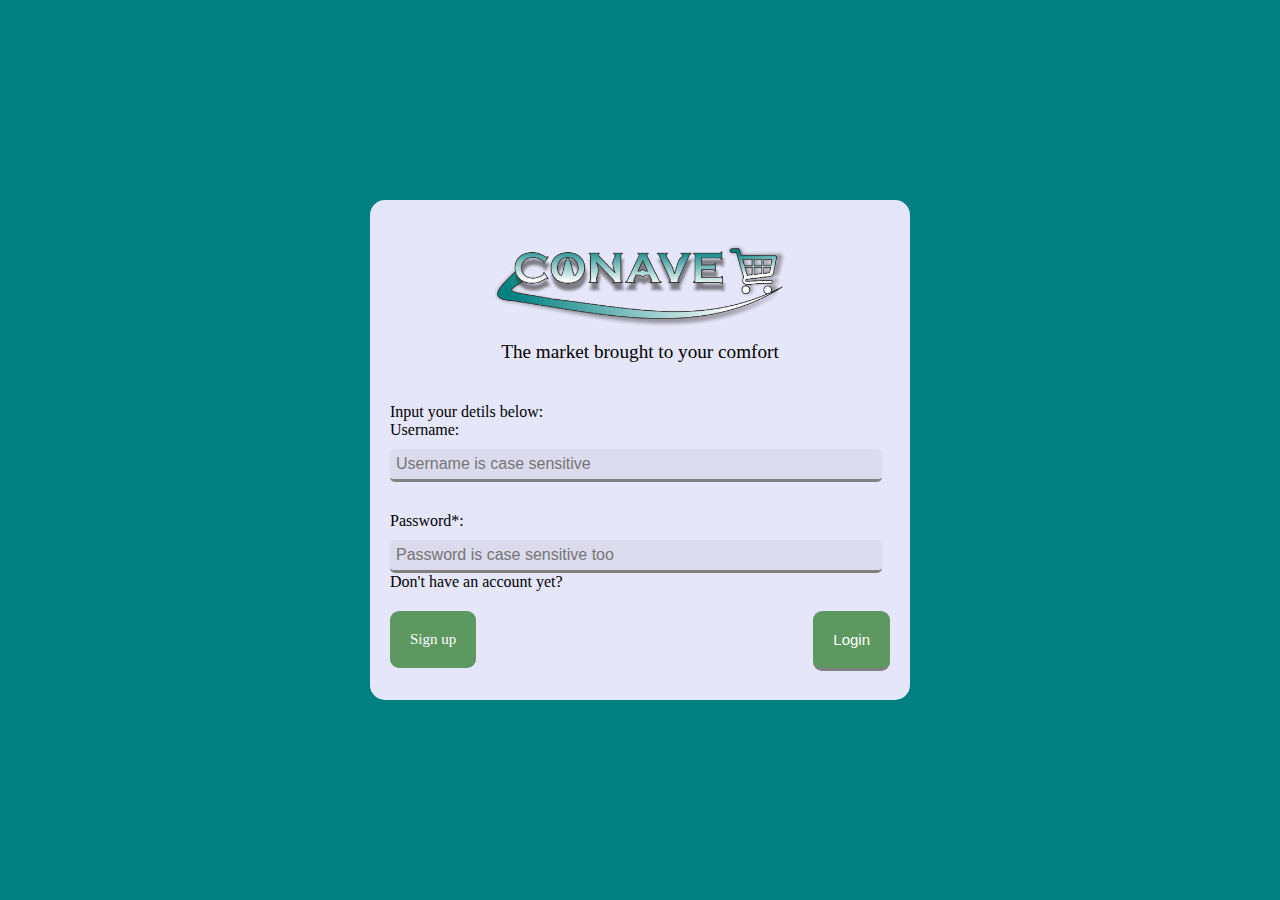
<file: index.html>
<!DOCTYPE html>
<html lang="en">
<head>
    <meta charset="UTF-8">
    <meta http-equiv="X-UA-Compatible" content="IE=edge">
    <meta name="viewport" content="width=device-width, initial-scale=1.0">
    <link rel="stylesheet" href="css\style.css">
    <link rel="stylesheet" href="css\login.css">
    <title>Log-in</title>
</head>
<body>
    <div class="container">
        <p class="header"><img src="OTHERS\logo\Conave logo teal.png" id="logo" alt="logo"></p>
        <p class="sub">The market brought to your comfort</p>
        <!--<p id="reg">Registration Succesful</p>-->
        <p>Input your detils below:</p>
        <form class="first" onsubmit="validate()">
            <p>Username: <br> <span id="uname"></span></p>
            <input type="text" value="" id="username" placeholder="Username is case sensitive"><br>
            <p>Password*: <br> <span id="pname"></span></p>
            <input type="password" name="" id="password" placeholder="Password is case sensitive too">
            <p id="dont">Don't have an account yet? </p>
            <div id="sign"><a href="html\register.html">Sign up</a></div>
            <div id="login"><input type="submit" value="Login" id="submit"></div>
        </form>
    </div>
    <script src="js\login.js"></script>
</body>
</html>
</file>
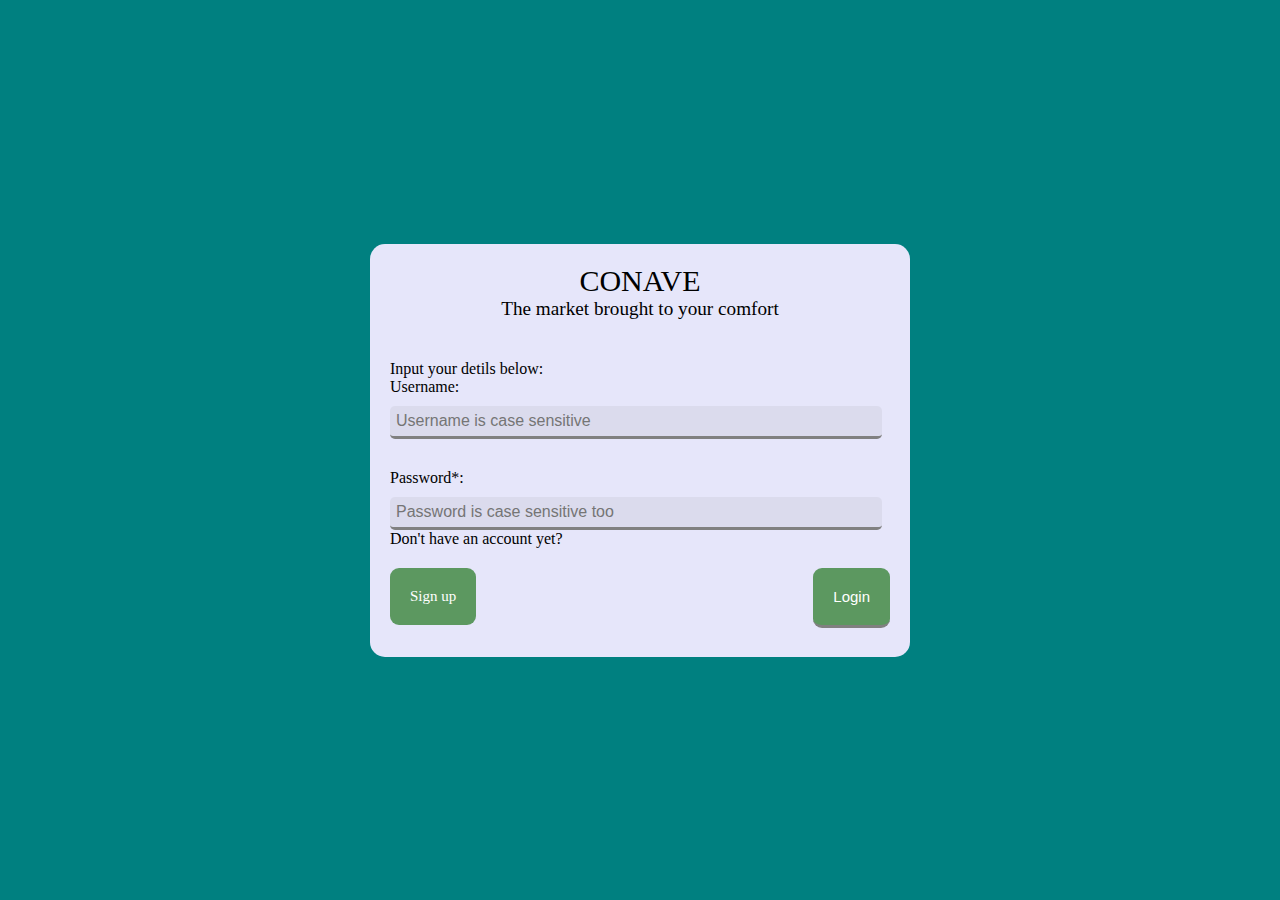
<file: html/index.html>
<!DOCTYPE html>
<html lang="en">
<head>
    <meta charset="UTF-8">
    <meta http-equiv="X-UA-Compatible" content="IE=edge">
    <meta name="viewport" content="width=device-width, initial-scale=1.0">
    <link rel="stylesheet" href="..\css\style.css">
    <link rel="stylesheet" href="..\css\login.css">
    <title>Log-in</title>
</head>
<body>
    <div class="container">
        <p class="header">conave</p>
        <p class="sub">The market brought to your comfort</p>
        <!--<p id="reg">Registration Succesful</p>-->
        <p>Input your detils below:</p>
        <form class="first" onsubmit="validate()">
            <p>Username: <br> <span id="uname"></span></p>
            <input type="text" value="" id="username" placeholder="Username is case sensitive"><br>
            <p>Password*: <br> <span id="pname"></span></p>
            <input type="password" name="" id="password" placeholder="Password is case sensitive too">
            <p id="dont">Don't have an account yet? </p>
            <div id="sign"><a href="register.html">Sign up</a></div>
            <div id="login"><input type="submit" value="Login" id="submit"></div>
        </form>
    </div>
    <script src="..\js\login.js"></script>
</body>
</html>
</file>
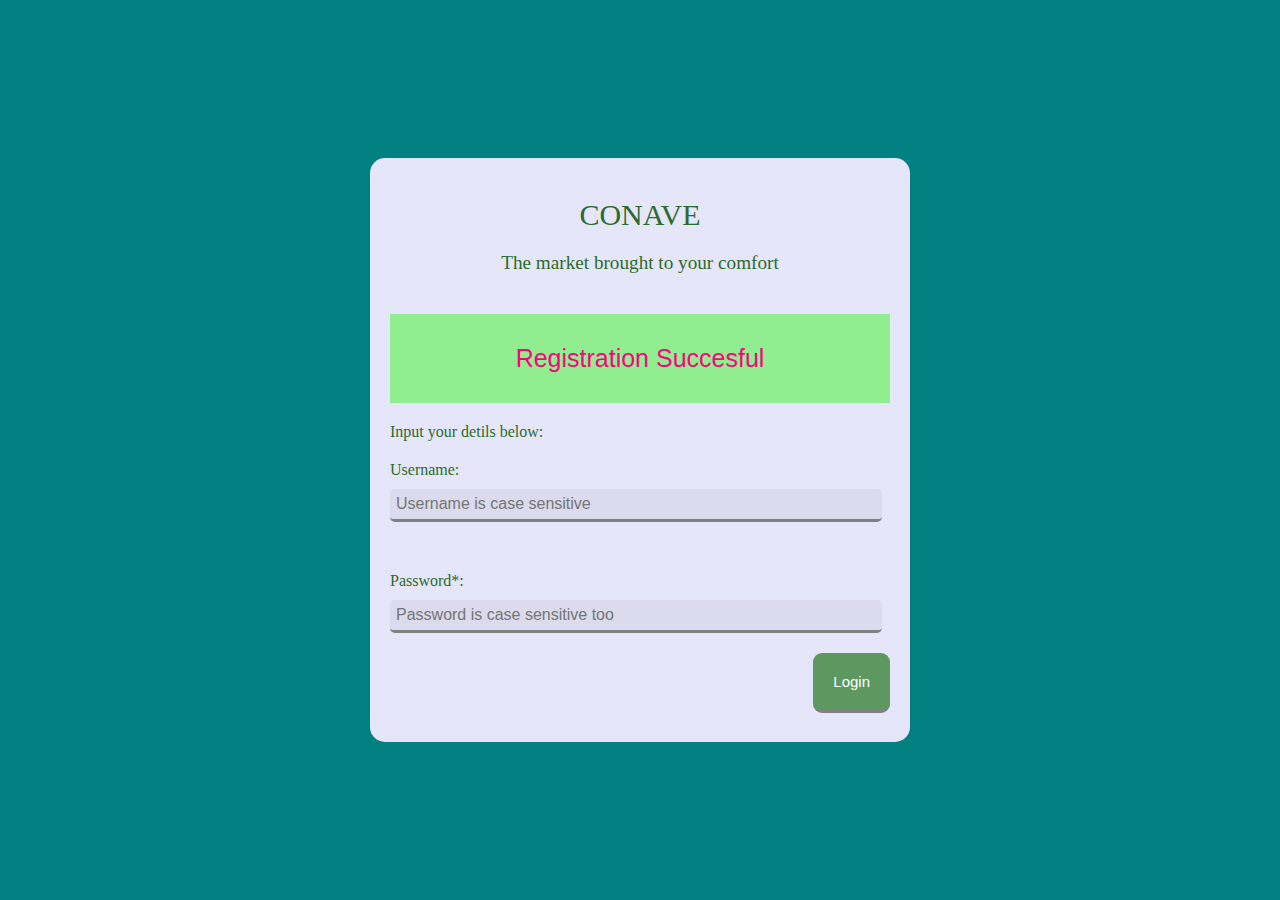
<file: login.html>
<!DOCTYPE html>
<html lang="en">
<head>
    <meta charset="UTF-8">
    <meta http-equiv="X-UA-Compatible" content="IE=edge">
    <meta name="viewport" content="width=device-width, initial-scale=1.0">
    <link rel="stylesheet" href="style.css">
    <link rel="stylesheet" href="login.css">
    <title>Sign-in</title>
</head>
<body>
    <div class="container">
        <p class="header">conave</p>
        <p class="sub">The market brought to your comfort</p>
        <p id="reg">Registration Succesful</p>
        <p>Input your detils below:</p>
        <form class="first" onsubmit="validate()">
            <p>Username: <br> <span id="uname"></span></p>
            <input type="text" value="" id="username" placeholder="Username is case sensitive"><br>

            <p>Password*: <br> <span id="pname"></span></p>
            <input type="password" name="" id="password" placeholder="Password is case sensitive too">

            <div id="login"><input type="submit" value="Login" id="submit"></div>
        </form>
    </div>
    <script src="login.js"></script>
</body>
</html>
</file>
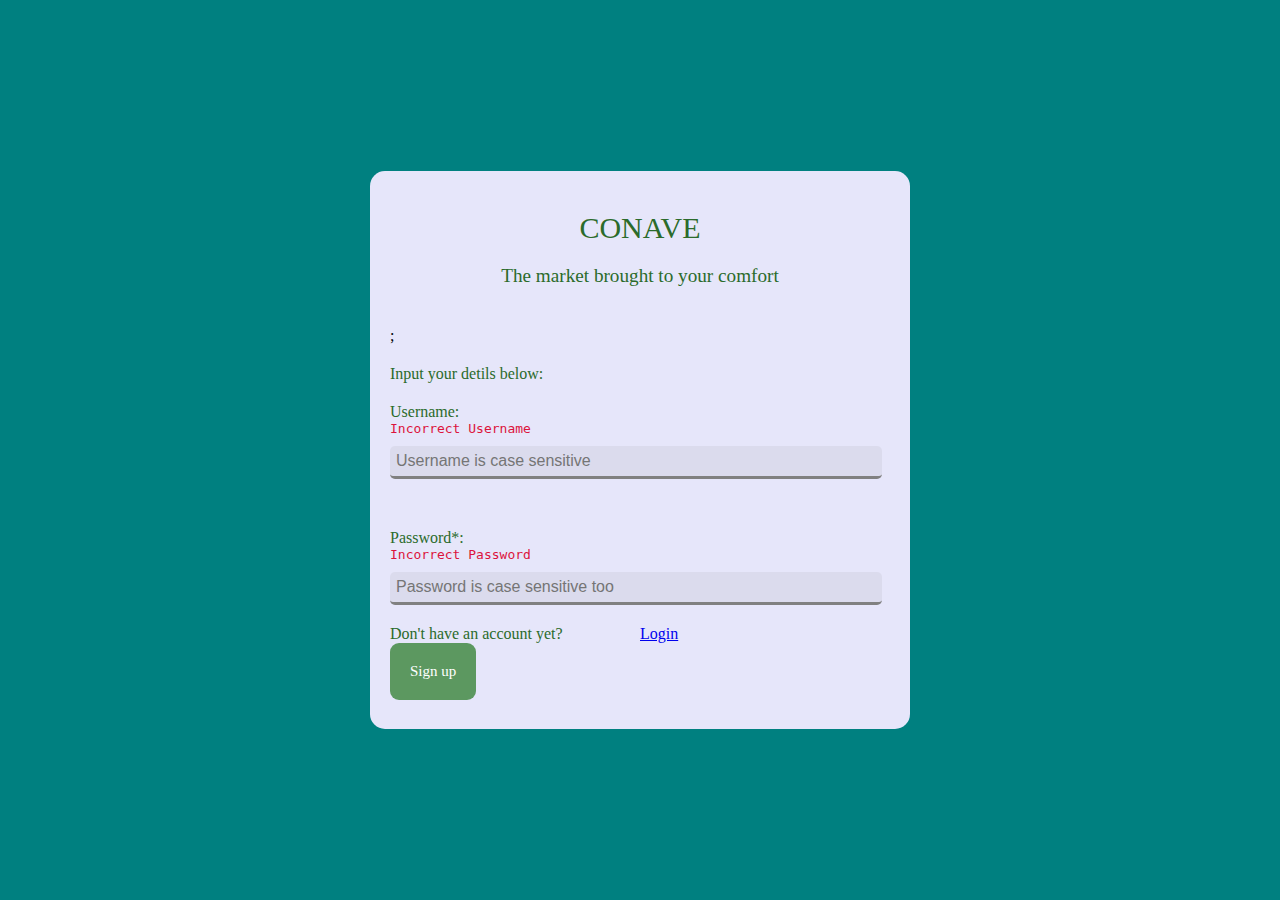
<file: re-login.html>
<!DOCTYPE html>
<html lang="en">
<head>
    <meta charset="UTF-8">
    <meta http-equiv="X-UA-Compatible" content="IE=edge">
    <meta name="viewport" content="width=device-width, initial-scale=1.0">
    <link rel="stylesheet" href="style.css">
    <link rel="stylesheet" href="login.css">
    <title>rein</title>
</head>
<body>
    <div class="container">
        <p class="header">conave</p>
        <p class="sub">The market brought to your comfort</p>;
        <!--<p id="reg">Registration Succesful</p>-->
        <p>Input your detils below:</p>
        <div class="first">
            <p>Username: <br> <span id="uname">Incorrect Username</span>
                <span id="unamee">Fill out this field</span> </p>
            <input type="text" value="" id="username" placeholder="Username is case sensitive"><br>
            <p>Password*: <br> <span id="pname">Incorrect Password</span>
                <span id="pnamee">Fill out this field</span> </p>
            <input type="password" name="" id="password" placeholder="Password is case sensitive too">
            <p id="sign">Don't have an account yet? <br> <a href="register.html">Sign up</a></p>
            <p id="login"><a href="home.html" id="submit">Login</a></p>
        </div>
    </div>
    <script src="login.js"></script>
</body>
</html>
</file>
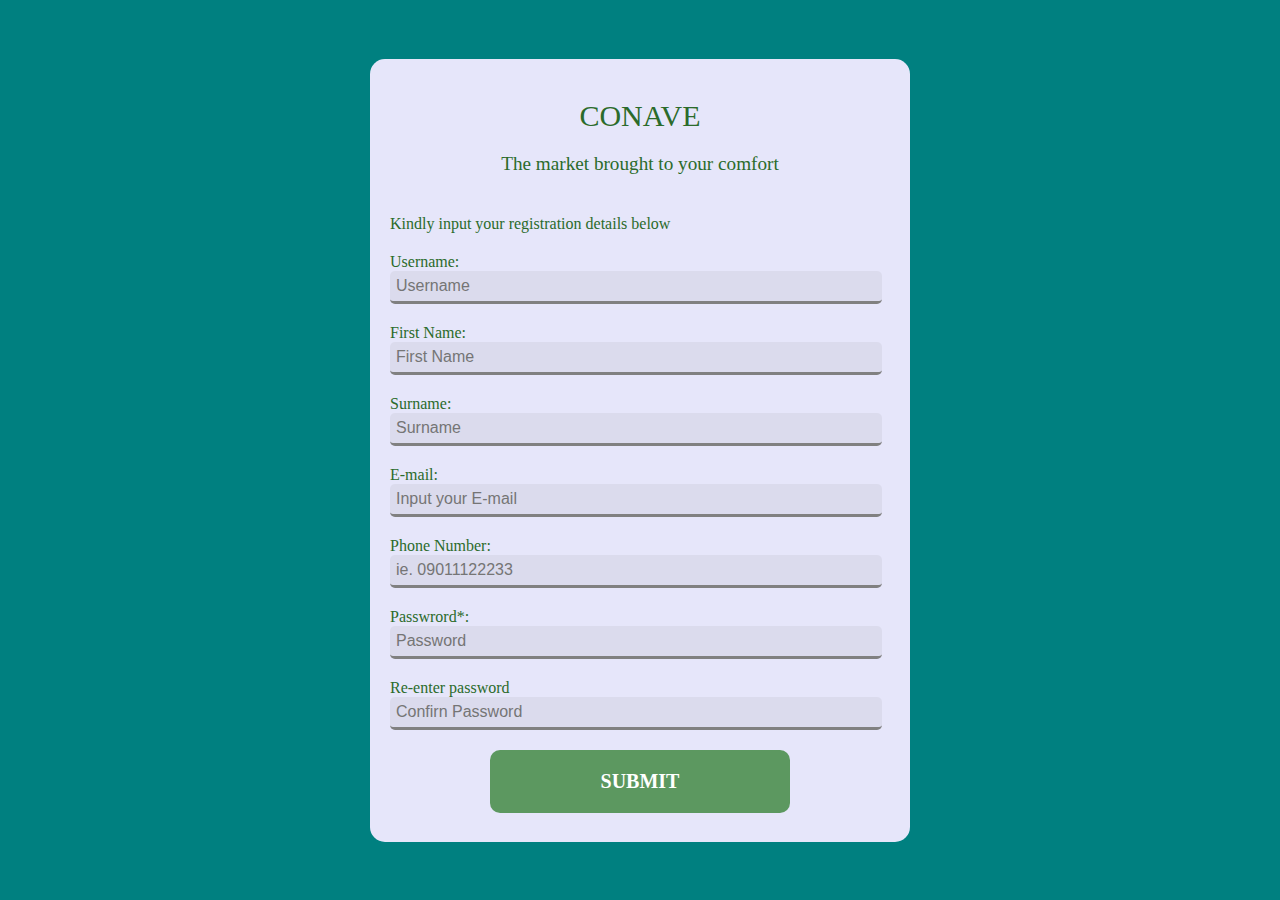
<file: register.html>
<!DOCTYPE html>
<html lang="en">
<head>
    <meta charset="UTF-8">
    <meta http-equiv="X-UA-Compatible" content="IE=edge">
    <meta name="viewport" content="width=device-width, initial-scale=1.0">
    <title>Sign-up</title>
    <link rel="stylesheet" href="style.css"> 
</head>
<body>
    
    <div class="container">
        <p class="header">Conave</p>
        <p class="sub">The market brought to your comfort</p>
        <p>Kindly input your registration details below</p>
        <div class="first">
            <p>Username: <br> <span id="uname">fill out this field</span> </p>
            <input type="text" value="" id="username" placeholder="Username"><br>
            <p>First Name: <br> <span id="fname">fill out this field</span> </p>
            <input type="text" name="" id="firstname" placeholder="First Name">
            <p>Surname: <br> <span id="sname">fill out this field</span> </p>
            <input type="text" name="" id="surname" placeholder="Surname">
            <p>E-mail:  <br> <span id="ename">fill out this field</span> </p>
            <input type="email" name="" id="email" placeholder="Input your E-mail">
            <p>Phone Number: <br> <span id="phname">fill out this field</span> </p>
            <input type="tel" name="" id="phoneno" placeholder="ie. 09011122233">
            <p>Passwrord*: <br> <span id="pname">fill out this field</span> </p>
            <input type="password" name="" id="password" placeholder="Password">
            <p>Re-enter password <br> <span id="pass">password doesn't match</span>
                <span id="cpname">fill out this field</span> </p>
            <input type="password" name="" id="cpassword" placeholder="Confirn Password">
        </div>
        <p id="submit"><a href="login.html">SUBMIT</a></p>
    </div>
    <script src="main.js"></script>  
</body>
</html>
</file>
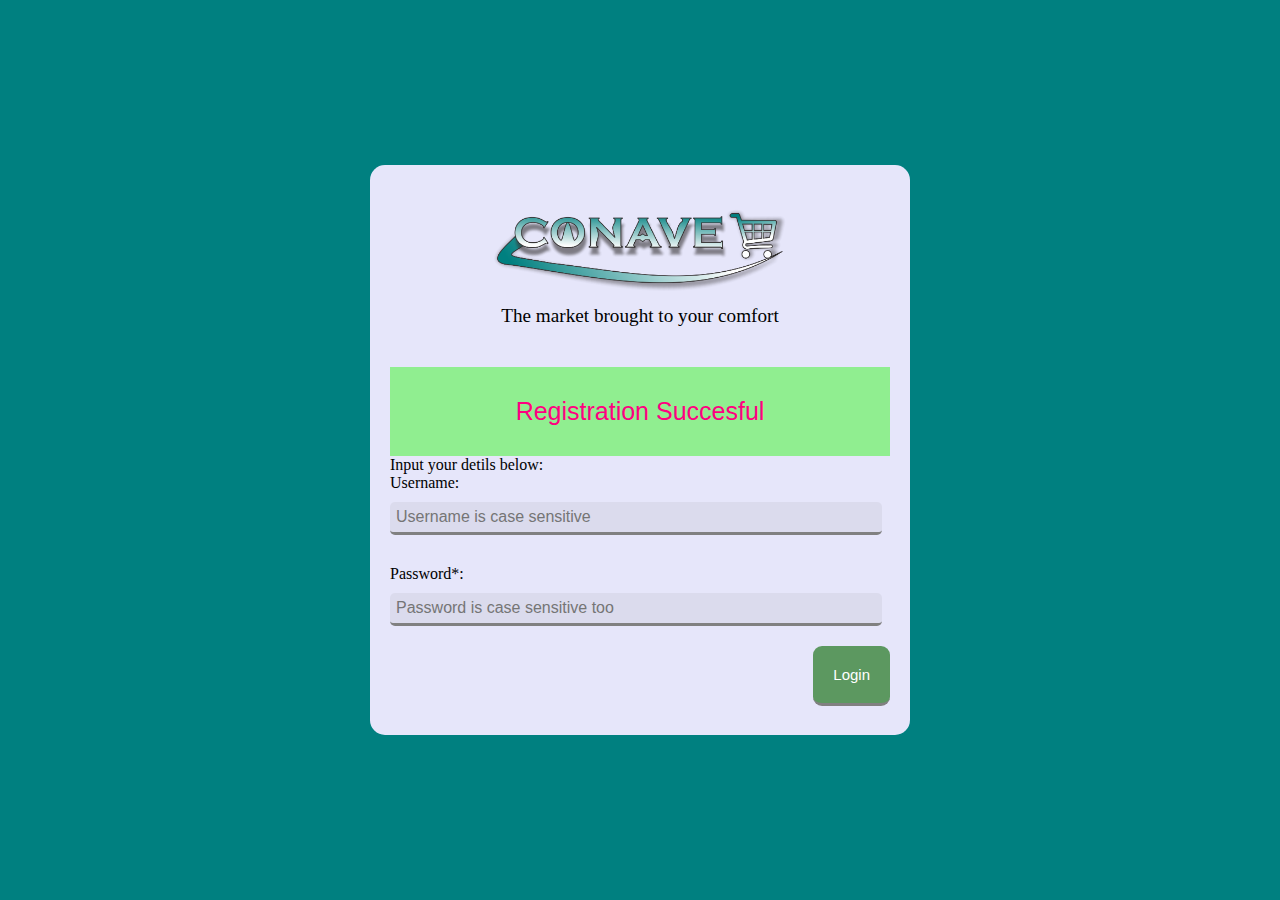
<file: html/login.html>
<!DOCTYPE html>
<html lang="en">
<head>
    <meta charset="UTF-8">
    <meta http-equiv="X-UA-Compatible" content="IE=edge">
    <meta name="viewport" content="width=device-width, initial-scale=1.0">
    <link rel="stylesheet" href="..\css\style.css">
    <link rel="stylesheet" href="..\css\login.css">
    <title>Sign-in</title>
</head>
<body>
    <div class="container">
        <p class="header"><img src="..\OTHERS\logo\Conave logo teal.png" id="logo" alt="logo"></p>
        <p class="sub">The market brought to your comfort</p>
        <p id="reg">Registration Succesful</p>
        <p>Input your detils below:</p>
        <form class="first" onsubmit="validate()">
            <p>Username: <br> <span id="uname"></span></p>
            <input type="text" value="" id="username" placeholder="Username is case sensitive"><br>

            <p>Password*: <br> <span id="pname"></span></p>
            <input type="password" name="" id="password" placeholder="Password is case sensitive too">

            <div id="login"><input type="submit" value="Login" id="submit"></div>
        </form>
    </div>
    <script src="..\js\login.js"></script>
</body>
</html>
</file>
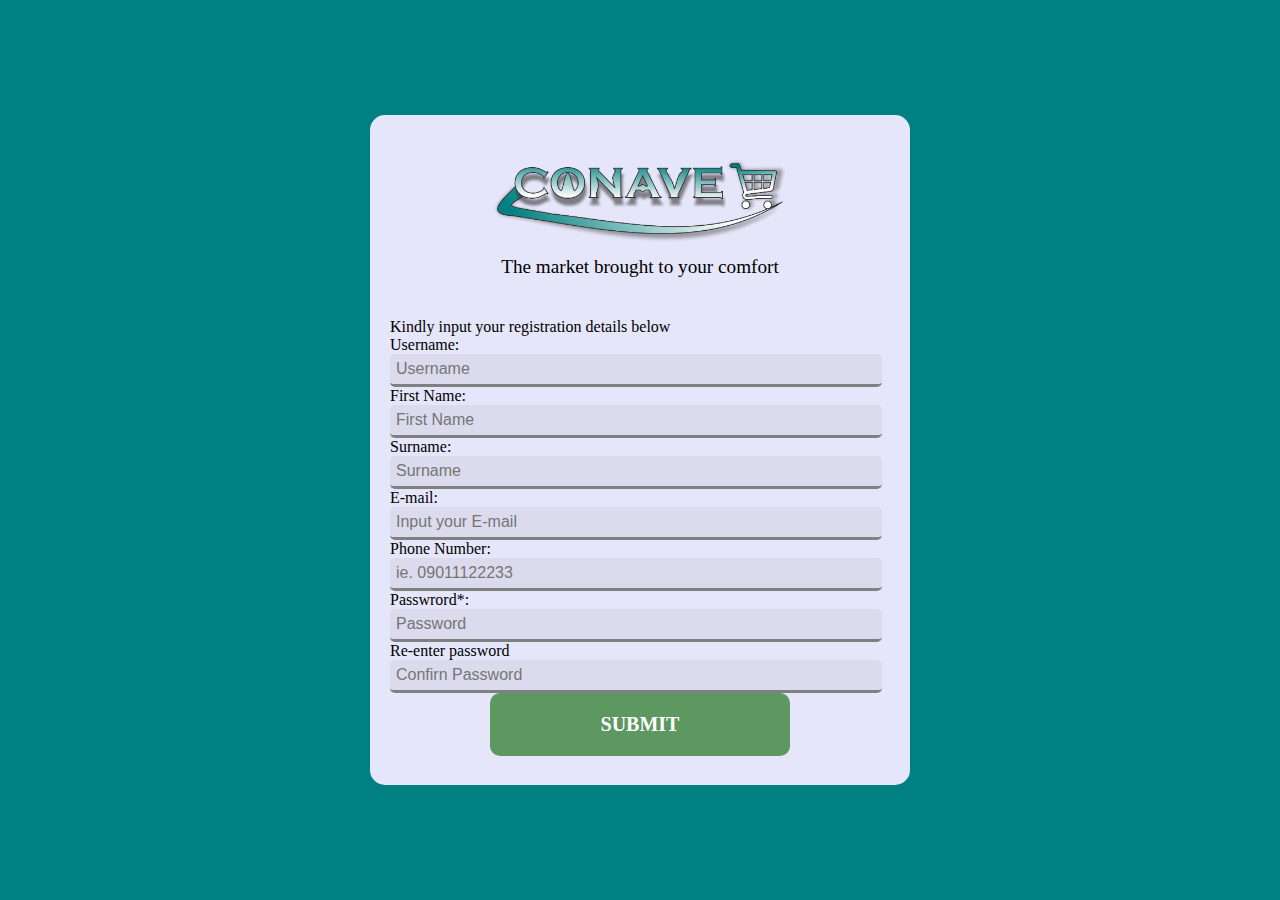
<file: html/register.html>
<!DOCTYPE html>
<html lang="en">
<head>
    <meta charset="UTF-8">
    <meta http-equiv="X-UA-Compatible" content="IE=edge">
    <meta name="viewport" content="width=device-width, initial-scale=1.0">
    <title>Sign-up</title>
    <link rel="stylesheet" href="..\css\style.css"> 
</head>
<body>
    
    <div class="container">
        <p class="header"><img src="..\OTHERS\logo\Conave logo teal.png" id="logo" alt="logo"></p>
        <p class="sub">The market brought to your comfort</p>
        <p>Kindly input your registration details below</p>
        <div class="first">
            <p>Username: <br> <span id="uname">fill out this field</span> </p>
            <input type="text" value="" id="username" placeholder="Username"><br>
            <p>First Name: <br> <span id="fname">fill out this field</span> </p>
            <input type="text" name="" id="firstname" placeholder="First Name">
            <p>Surname: <br> <span id="sname">fill out this field</span> </p>
            <input type="text" name="" id="surname" placeholder="Surname">
            <p>E-mail:  <br> <span id="ename">fill out this field</span> </p>
            <input type="email" name="" id="email" placeholder="Input your E-mail">
            <p>Phone Number: <br> <span id="phname">fill out this field</span> </p>
            <input type="tel" name="" id="phoneno" placeholder="ie. 09011122233">
            <p>Passwrord*: <br> <span id="pname">fill out this field</span> </p>
            <input type="password" name="" id="password" placeholder="Password">
            <p>Re-enter password <br> <span id="pass">password doesn't match</span>
                <span id="cpname">fill out this field</span> </p>
            <input type="password" name="" id="cpassword" placeholder="Confirn Password">
        </div>
        <p id="submit"><a href="../html/login.html">SUBMIT</a></p>
    </div>
    <script src="..\js\main.js"></script>  
</body>
</html>
</file>
<file: style.css>
* {
    margin: 0px;
    border: none;
    padding: 0;
}
body {
    background-color: teal;
    height: 100%;
    box-sizing: border-box;
}
.container {
    height: fit-content;
    width: 500px;
    background-color: lavender;
    position: absolute;
    margin: auto;
    top: 50px;
    bottom: 50px;
    right: 0;
    left: 0;
    padding: 20px;
    padding-bottom: 29px;
    border-radius: 15px;
}
.container .header {
    text-align: center;
    font-size: 30px;
    font-family: fantasy;
    text-transform: uppercase;
    
}
.sub {
    text-align: center;
    font-size: larger;
    margin-bottom: 40px;
}
p {
    margin-top: 20px;
    color: rgb(43, 107, 43);
}
input {
    width: calc(100% - 20px);
    padding: 6px;
    font-size: 16px;
    border-radius: 5px;
    border-bottom: solid gray;
    background-color: rgb(128, 128, 128, 10%);
}
/*p span {
    font-size: 15px;
    color: brown;
}*/
#submit a {
    text-decoration: none;
    padding: 20px;
    min-width: 50%;
    max-width: 100%;
    background-color: rgb(57, 133, 57, 80%);
    display: block;
    text-align: center;
    color: white;
    font-weight: bold;
    margin-right: 20%;
    margin-left: 20%;
    font-size: 20px;
    border-radius: 10px;
    transition: 0.2s;
}
#submit a:hover{
    box-shadow: 0 0 1rem black;
}
#pass {
    color: crimson;
    font-family: monospace;
    font-size: 13px;
    transition: 0.5s;
    display: none;
}
#uname {
    color: crimson;
    font-family: monospace;
    font-size: 13px;
    transition: 0.5s;
    display: none;
}
#unamee{
    color: crimson;
    font-family: monospace;
    font-size: 13px;
    transition: 0.5s;
    display: none;
}
#fname {
    color: crimson;
    font-family: monospace;
    font-size: 13px;
    transition: 0.5s;
    display: none;
}
#sname {
    color: crimson;
    font-family: monospace;
    font-size: 13px;
    transition: 0.5s;
    display: none;
}
#ename {
    color: crimson;
    font-family: monospace;
    font-size: 13px;
    transition: 0.5s;
    display: none;
}
#phname {
    color: crimson;
    font-family: monospace;
    font-size: 13px;
    transition: 0.5s;
    display: none;
}
#pname {
    color: crimson;
    font-family: monospace;
    font-size: 13px;
    transition: 0.5s;
    display: none;
}
#pnamee{
    color: crimson;
    font-family: monospace;
    font-size: 13px;
    transition: 0.5s;
    display: none;
}
#cpname {
    color: crimson;
    font-family: monospace;
    font-size: 13px;
    transition: 0.5s;
    display: none;
}
@media (max-width: 800px){
    .container {
        width: 85%;
      
    }
}
</file>
<file: login.css>
#sign a {
    display: block;
    background-color: rgb(57, 133, 57, 80%);
    padding: 20px;
    font-size: 15px;
    text-decoration: none;
    color: white;
    border-radius: 9px;
    position: relative;
    width: fit-content;
    float: left;
}
#reg {
    text-align: center;
    padding: 30px;
    background-color: lightgreen;
    color: rgb(255, 0, 128);
    font-size: 25px;
    font-family: sans-serif;
}
#username {
    margin-bottom: 30px;
    margin-top: 10px;
}
#password {
    margin-top: 10px;
}
#dont {
    display: block;
    width: 100%;
}
#sign {
    float: left;
    width: 50%;
    margin-top: 20px;
}
#login{
    float: right;
    width: 50%;
    margin-top: 20px;
}
#login input {
    background-color: rgb(57, 133, 57, 80%);
    padding: 20px;
    padding: 20px;
    font-size: 15px;
    text-decoration: none;
    color: white;
    border-radius: 9px;
    position: relative;
    width: fit-content;
    float: right;
}
#uname {
    display: block;
}
#pname {
    display: block;
}
</file>
